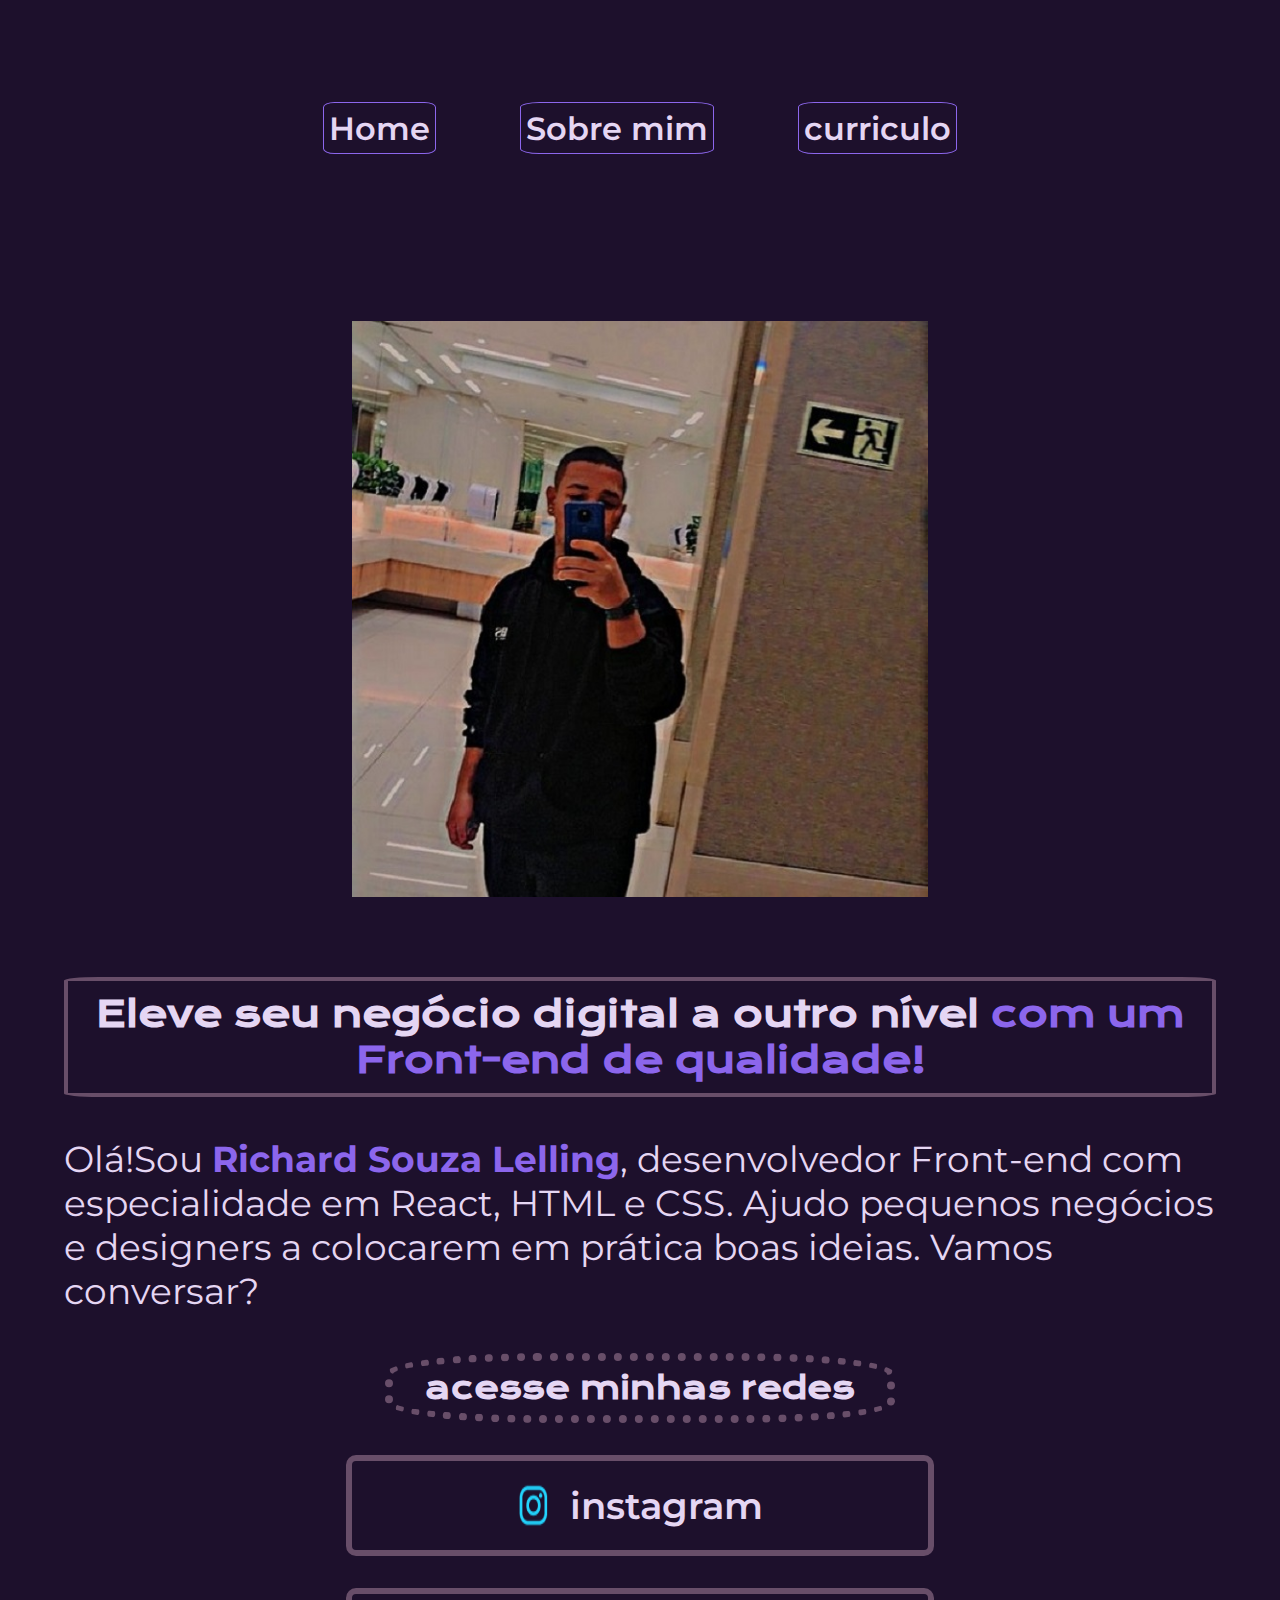
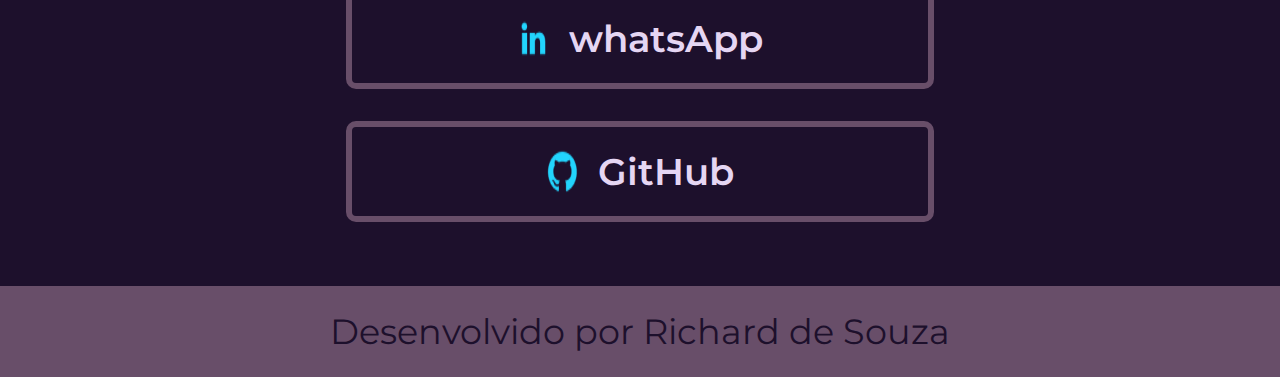
<file: index.html>
<!DOCTYPE html>
<html lang="en">
<head>
    <meta charset="UTF-8">
    <meta http-equiv="X-UA-Compatible" content="IE=edge">
    <meta name="viewport" content="width=device-width, initial-scale=1.0">
    <title>portifolio</title>
    <link rel="stylesheet" href="./estilo/styles.css">
</head>
<body>
    <header class="cabecalho">
        <nav class="cabecalho__menu">
            <a class="cabecalho__menu__link" href="index.html">Home</a>
            <a class="cabecalho__menu__link" href="about.html">Sobre mim</a>
            <a class="cabecalho__menu__link" href="curriculo.html">curriculo</a>
        </nav>
    </header>  
     <main class="apresentacao">
        <section class="apresentacao__conteudo">
         <h1 class="apresentacao__conteudo__titulo">Eleve seu negócio digital a outro nível <strong class="titulo">com um Front-end de qualidade! </strong></h1>
          <p class="apresentacao__conteudo__texto">Olá!Sou <strong class="nome"> Richard Souza Lelling</strong>, desenvolvedor Front-end com especialidade em React, HTML e CSS. Ajudo pequenos negócios e designers a colocarem em prática boas ideias. Vamos conversar?</p>
        <div class="apresentacao__links">
            <h2 class="apresentacao__links__subtitulo">acesse minhas redes</h2>
                <a class="apresentacao__links__navegacao" href="https://instagram.com/richard_souzallg">
                    <img src="assets/instagram.png">
                instagram
                </a>
                <a class="apresentacao__links__navegacao" href="https://wa.me/qr/LBANYLSIFJS7N1">
                    <img src="assets/linkedin.png">
                whatsApp
                </a>
                <a class="apresentacao__links__navegacao" href="https://www.GitHub.com/RichardSouzaLlg">
                    <img class="github" src="assets/github.png">
                GitHub
                </a>
         </div>
        </section>
        <img class="apresentacao__img" src="assets/imagem linda.jpg" alt="foto de richard_souzallg">
     </main>
    <footer class="rodape">
        <p>Desenvolvido por Richard de Souza</p>
    </footer>
</body>
</html>
</file>
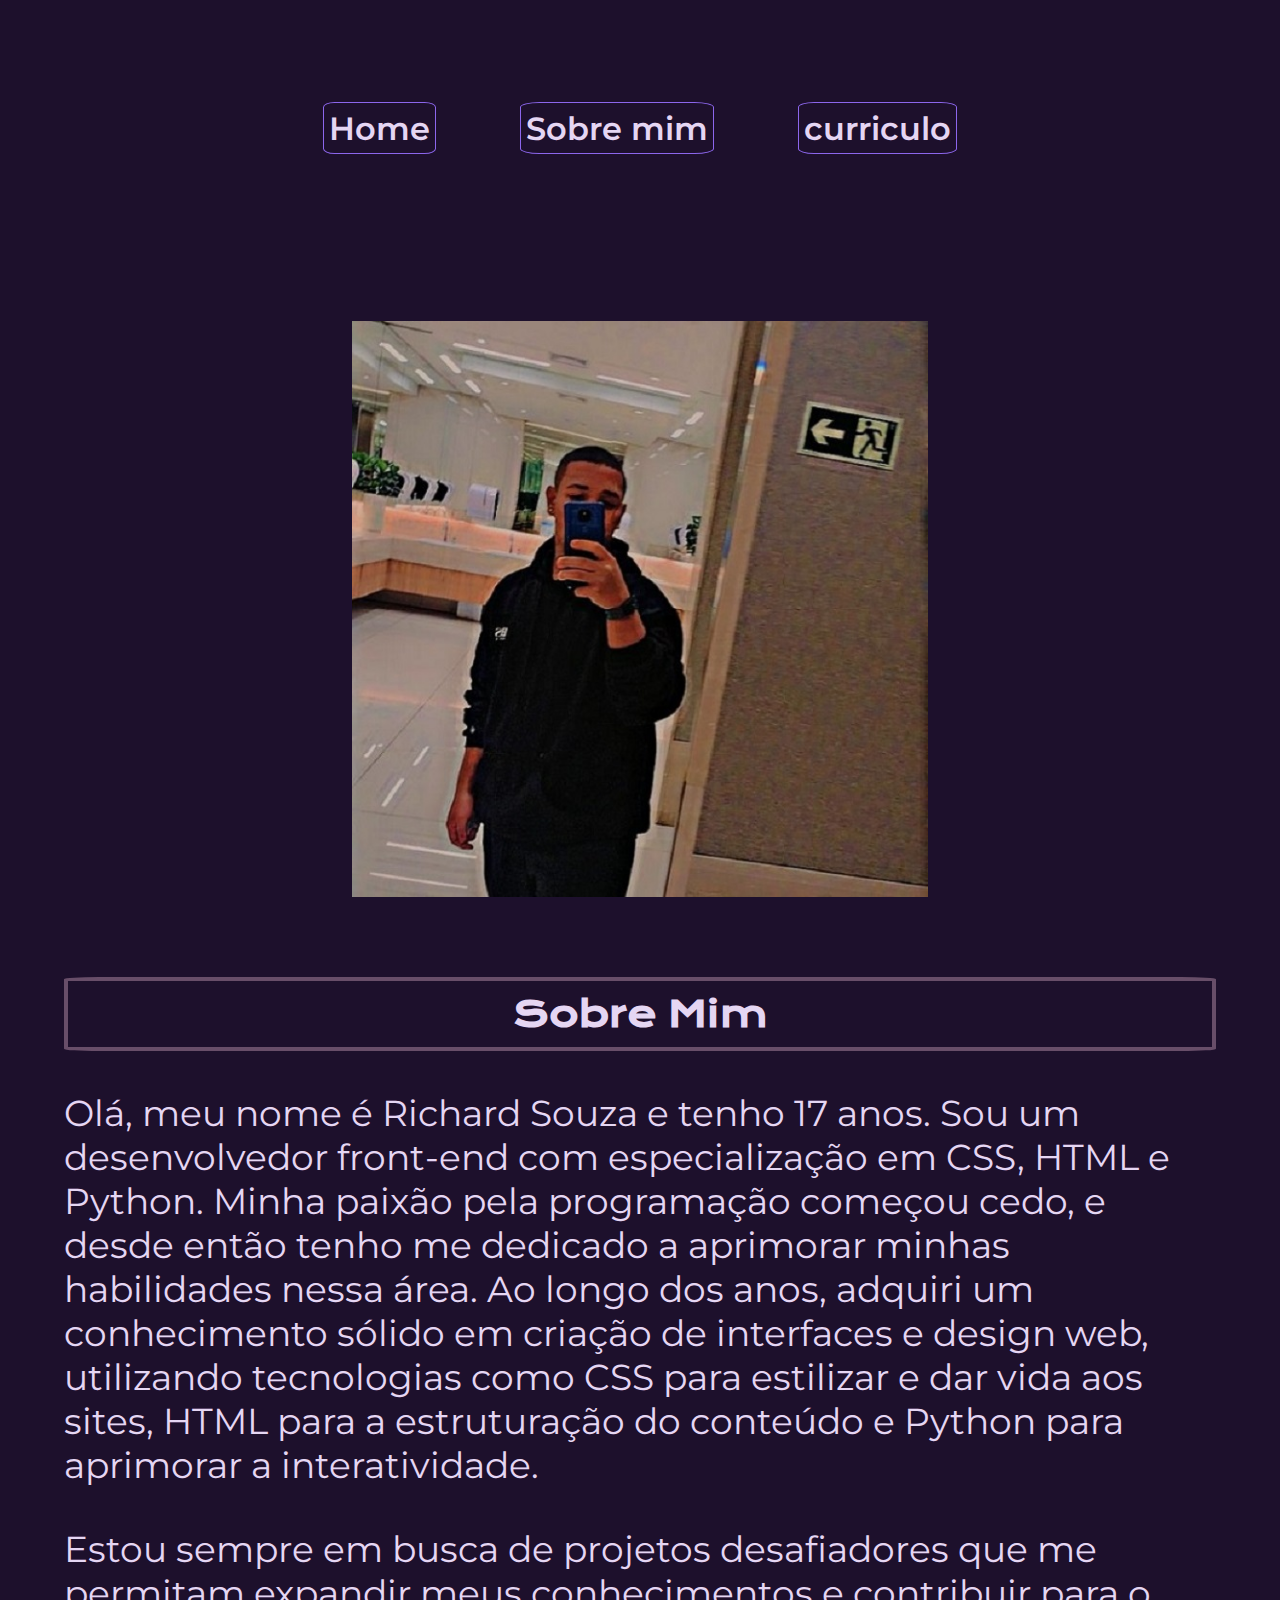
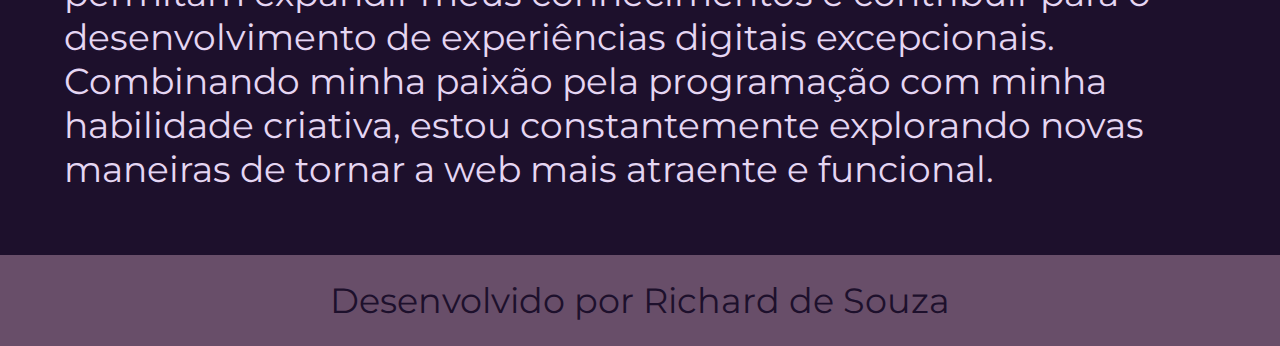
<file: about.html>
<!DOCTYPE html>
<html lang="pt-br">
<head>
    <meta charset="UTF-8">
    <meta http-equiv="X-UA-Compatible" content="IE=edge">
    <meta name="viewport" content="width=device-width, initial-scale=1.0">
    <title>Sobre Mim</title>
    <link rel="stylesheet" href="./estilo/styles.css">
</head>
<body>
    <header class="cabecalho">
        <nav class="cabecalho__menu">
            <a class="cabecalho__menu__link" href="index.html">Home</a>
            <a class="cabecalho__menu__link" href="about.html">Sobre mim</a>
            <a class="cabecalho__menu__link" href="curriculo.html">curriculo</a>
        </nav>
    </header>
    <main class="apresentacao">
        <section class="apresentacao__conteudo">
            <h1 class="apresentacao__conteudo__titulo">Sobre Mim</h1>
            <p class="apresentacao__conteudo__texto">Olá, meu nome é Richard Souza e tenho 17 anos. Sou um desenvolvedor front-end com especialização em CSS, HTML e Python. Minha paixão pela programação começou cedo, e desde então tenho me dedicado a aprimorar minhas habilidades nessa área. Ao longo dos anos, adquiri um conhecimento sólido em criação de interfaces e design web, utilizando tecnologias como CSS para estilizar e dar vida aos sites, HTML para a estruturação do conteúdo e Python para aprimorar a interatividade.</p>
            <p class="apresentacao__conteudo__texto"> Estou sempre em busca de projetos desafiadores que me permitam expandir meus conhecimentos e contribuir para o desenvolvimento de experiências digitais excepcionais. Combinando minha paixão pela programação com minha habilidade criativa, estou constantemente explorando novas maneiras de tornar a web mais atraente e funcional.</p>

        </section>
        <img class="apresentacao__img" src="assets/imagem linda.jpg" alt="foto de richard_souzallg">
    </main>
    <footer class="rodape">
        <p>Desenvolvido por Richard de Souza</p>
    </footer>
</body>
</html>
</file>
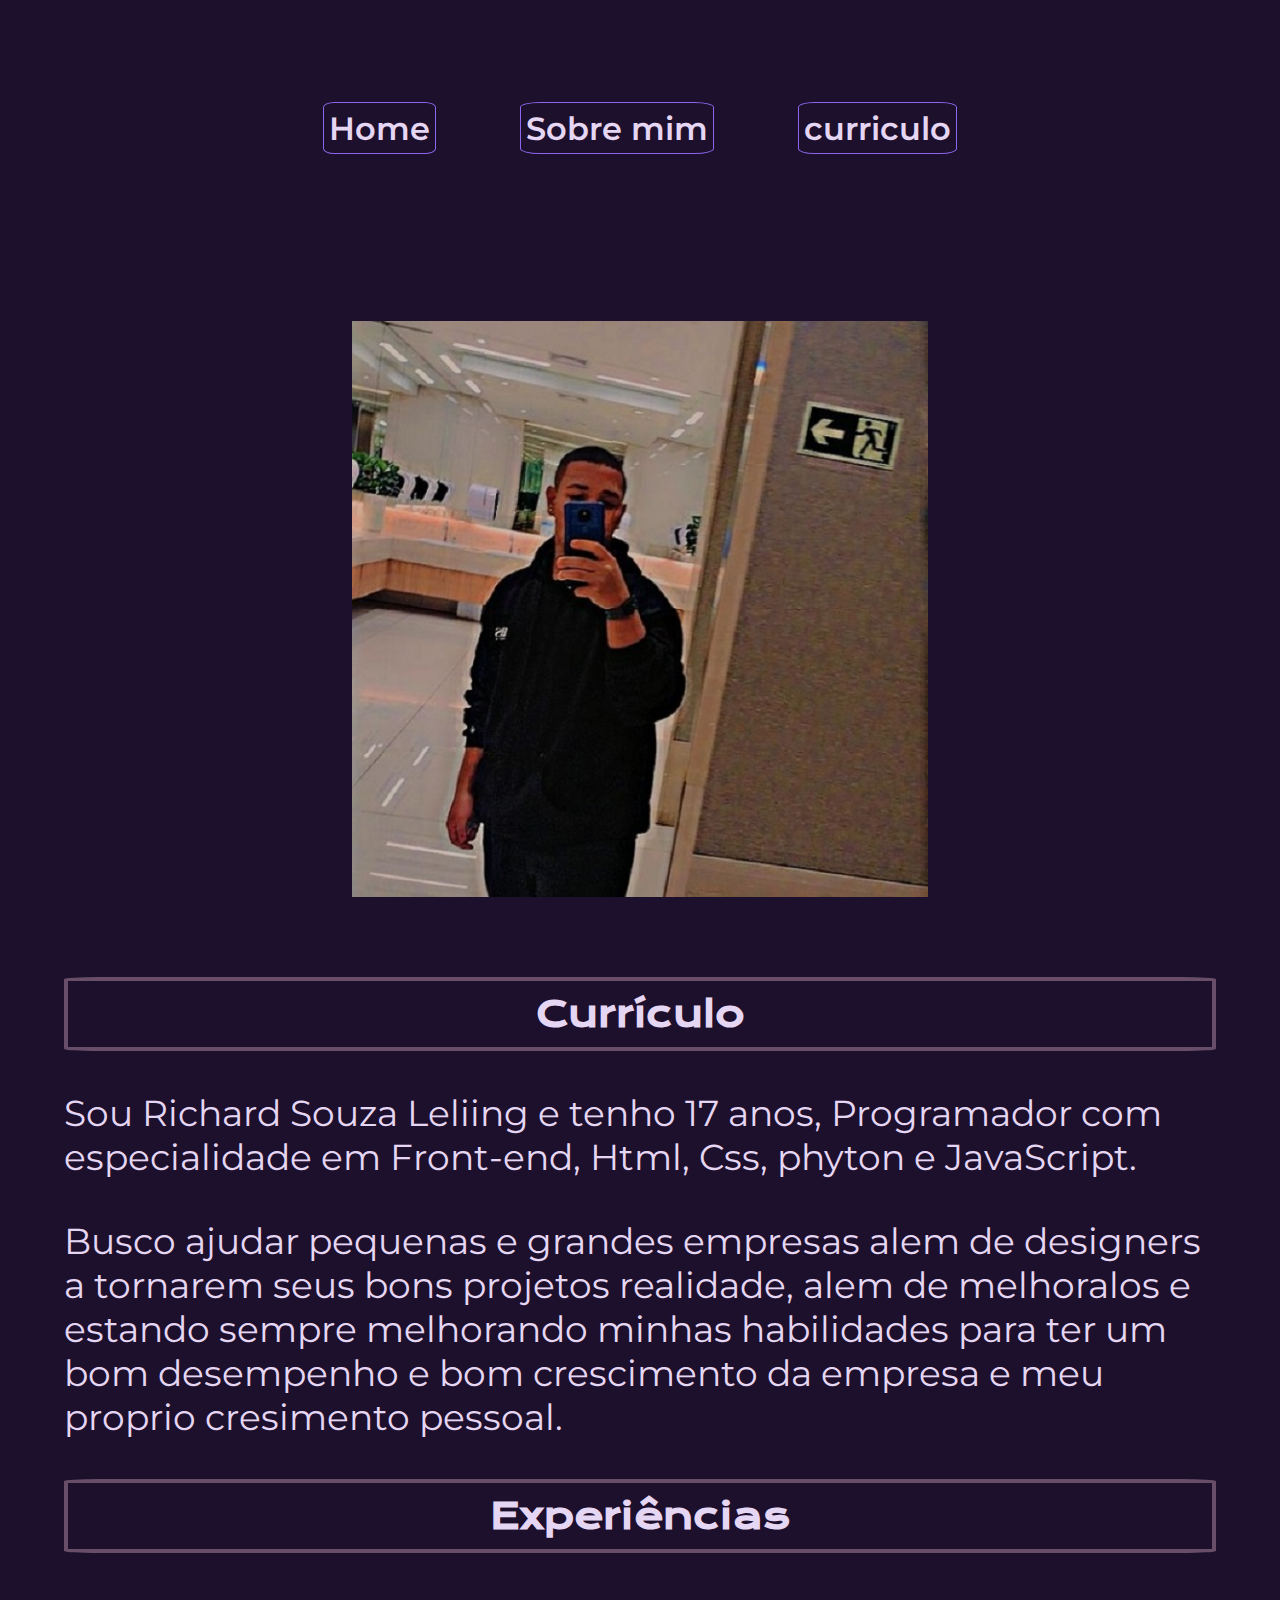
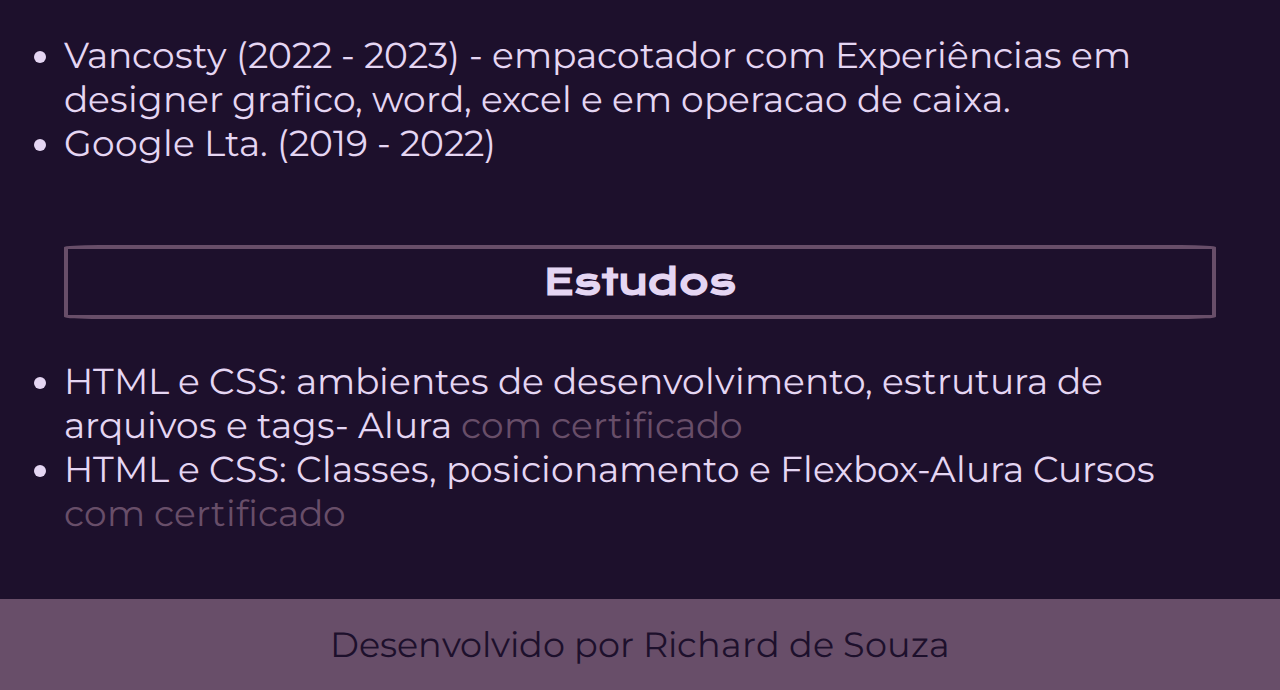
<file: curriculo.html>
<!DOCTYPE html>
<html lang="en">
<head>
    <meta charset="UTF-8">
    <meta http-equiv="X-UA-Compatible" content="IE=edge">
    <meta name="viewport" content="width=device-width, initial-scale=1.0">
    <title>curriculo</title>
    <link rel="stylesheet" href="./estilo/styles.css">
</head>
<body>
    <header class="cabecalho">
        <nav class="cabecalho__menu">
            <a class="cabecalho__menu__link" href="index.html">Home</a>
            <a class="cabecalho__menu__link" href="about.html">Sobre mim</a>
            <a class="cabecalho__menu__link" href="curriculo.html">curriculo</a>
        </nav>
    </header>  

    <main class="apresentacao">
        <section class="apresentacao__conteudo">
            <h1 class="apresentacao__conteudo__titulo">Currículo</h1>
            <p class="apresentacao__conteudo__texto">
                Sou Richard Souza Leliing e tenho 17 anos, Programador com especialidade em Front-end, Html, Css, phyton e JavaScript.
            </p>
            <p2 class="apresentacao__conteudo__texto"> 
                Busco ajudar pequenas e grandes empresas alem de designers a tornarem seus bons projetos realidade, alem de melhoralos e estando sempre melhorando minhas habilidades para ter um bom desempenho e bom crescimento da empresa e meu proprio cresimento pessoal.
            </p2>
            <h2 class="apresentacao__conteudo__titulo">Experiências</h2>
            <p class="apresentacao__conteudo__texto">
            <ul class="apresentacao__conteudo__texto">
                <li> Vancosty (2022 - 2023) - empacotador com Experiências em designer grafico, word, excel e em operacao de caixa. </li>
                <li> Google Lta. (2019 - 2022) </li>
            </ul>
            </p>
            <h2 class="apresentacao__conteudo__titulo">Estudos</h2>
            <div class="apresentacao__conteudo__texto">
            <ul class="apresentacao__conteudo__texto">
                <li>HTML e CSS: ambientes de desenvolvimento, estrutura de arquivos e tags- Alura <a class="link__cert" href="https://cursos.alura.com.br/certificate/richardsouzalelling/html-css-ambiente-arquivos-tags">com certificado</a> </li>
                <li>HTML e CSS: Classes, posicionamento e Flexbox-Alura Cursos <a class="link__cert" href="https://cursos.alura.com.br/certificate/richardsouzalelling/html-css-classes-posicionamento-flexbox">com certificado</a></li>
            </ul>
            </div>    
        </section>
        <img class="apresentacao__img" src="./assets/imagem linda.jpg" class="euzin" alt="Foto de richard_souza">
    </main> 

    </main>
    <footer class="rodape">
        <p>Desenvolvido por Richard de Souza</p>
    </footer>
</body>
</html>
</file>
<file: estilo/styles.css>
@import url('https://fonts.googleapis.com/css2?family=Krona+One&family=Montserrat&family=Playfair:ital,wght@0,400;1,300;1,400;600&display=swap');
:root {

    --cor-principal: #1d102c;
    --cor-secundaria: #e5d6f3;
    --cor-terciaria: #8c66ec;
    --cor-quartenaria: #684e69;

    --fonte-primaria:'Krona One', sans-serif;
    --fonte_secundaria:'montserrat', sans-serif;
}

*{
    margin: 0;
    padding : 0;
}
body {
    /* height: 100vh; */
    box-sizing: border-box;
    background-color: var(--cor-principal);
    color: var(--cor-secundaria);
}

.cabecalho{
    padding: 2% 0% 0% 15%;
}

.cabecalho__menu{
    display: flex;
    gap: 5.2rem;
}

.cabecalho__menu__link{
    font-family: var(--fonte_secundaria);
    font-size: 2rem;
    font-weight:600;
    color: var(--cor-secundaria);
    text-decoration: none;
    border:1px solid var(--cor-terciaria);
    padding: 0.5%;
    border-radius: 10%;

}

.titulo{
    color:var(--cor-terciaria);
}
.nome{
    color: var(--cor-terciaria);
}

.apresentacao{
    gap: 5rem;
    padding: 2% 15%;
    display: flex;
    align-items: center;
    justify-content: space-between;
}

.apresentacao__conteudo{
    width: 40%;
    display: flex;
    flex-direction: column;
    gap: 2.5rem;
}

.apresentacao__conteudo__titulo{
    border: 0.25rem solid var(--cor-quartenaria);
    font-size: 2.25rem;
    font-family: var(--fonte-primaria);
    justify-content: center;
    gap: 1rem;
    border-radius: 3%;
    text-align: center;
    padding: 0.625rem 0.625rem;
}

.apresentacao__conteudo__texto{
    font-size: 2.25rem;
    font-family: var(--fonte_secundaria);
    text-decoration: none;
}

.apresentacao__links{
    display: flex;
    justify-content: space-between;
    flex-direction: column;
    align-items: center;
    gap: 2rem;
}


.apresentacao__links__subtitulo{
    font-family: var(--fonte-primaria);
    font-weight: 600;
    border: 0.5rem dotted var(--cor-quartenaria);
    display: flex;
    gap: 1.5rem;
    padding: 0.5rem 2rem;
    font-size: 1.9rem;
    border-radius: 30%;
}

.apresentacao__links__navegacao{
    border: 0.375rem solid var(--cor-quartenaria);
    display: flex;
    justify-content: center;
    gap: 1.2rem;
    width: 50%;
    text-align: center;
    border-radius: 0.625rem;
    font-size: 2.3rem;
    padding: 1.375rem 0rem;
    color: var(--cor-secundaria);
    font-family: var(--fonte_secundaria);
    font-weight: 600;
    text-decoration: none;
}

.apresentacao__img{
    width: 50%;
}

.ft__fcb{
    width: 21%;
}


.rodape{
 padding: 1.5rem 0.625rem;
 text-align: center;
 font-family: var(--fonte_secundaria);
 color: var(--cor-principal);
 background-color: var(--cor-quartenaria);
 font-weight: 37.5rem;
 font-size: 35px;
}

.apresentacao__links__navegacao:hover{
    background-color: var(--cor-principal);
    padding: 5%;
}

.apresentacao__conteudo__titulo:hover{
    background-color: var(--cor-principal);
    padding: 4%;
}


.apresentacao__conteudo__texto{
    text-decoration: none;
    color: var(--cor-secundaria);
}

.link__cert{
    text-align: center;
    text-decoration: none;
    color: var(--cor-quartenaria);
}

.euzin{
    position: relative;
    left: -5%;
    top: -10%;
}

@media (max-width: 1450PX) {
    
    .cabecalho{
        padding: 8%;
    }

    .cabecalho__menu{
        justify-content: center;
    }

    .apresentacao{
        flex-direction: column-reverse;
        padding: 5%;
    }

    .apresentacao__conteudo{
        width: auto
    }
}
</file>
